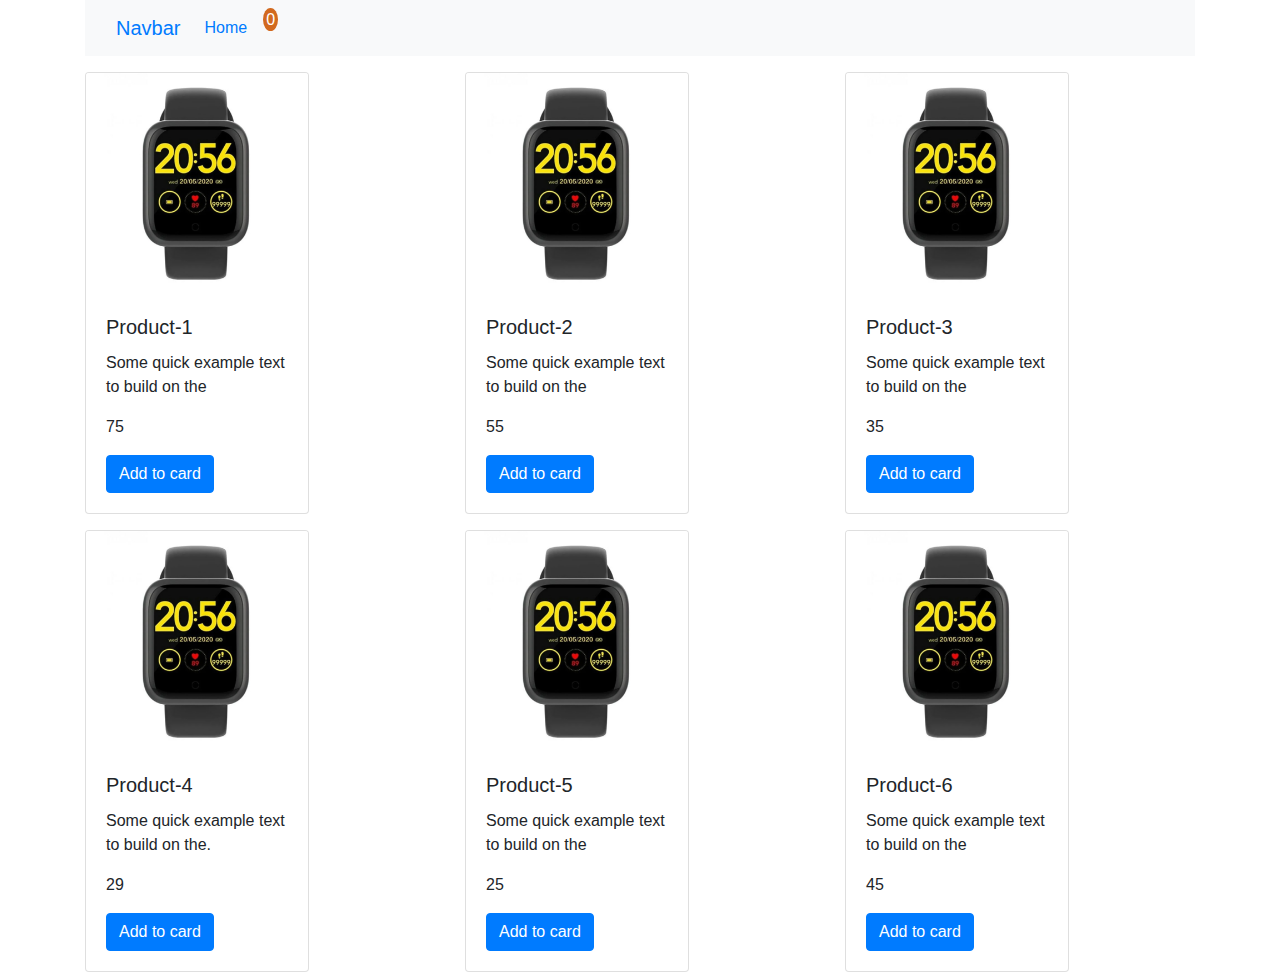
<file: assest/index.html>
<!DOCTYPE html>
<html lang="en">
<head>
    <meta charset="UTF-8">
    <meta http-equiv="X-UA-Compatible" content="IE=edge">
    <meta name="viewport" content="width=device-width, initial-scale=1.0">
    <title>Basket</title>
    <link rel="stylesheet" href="https://cdn.jsdelivr.net/npm/bootstrap@4.3.1/dist/css/bootstrap.min.css" integrity="sha384-ggOyR0iXCbMQv3Xipma34MD+dH/1fQ784/j6cY/iJTQUOhcWr7x9JvoRxT2MZw1T" crossorigin="anonymous">
    <link rel="stylesheet" href="style.css">
    <link rel="stylesheet" href="https://cdnjs.cloudflare.com/ajax/libs/font-awesome/6.1.1/css/all.min.css" integrity="sha512-KfkfwYDsLkIlwQp6LFnl8zNdLGxu9YAA1QvwINks4PhcElQSvqcyVLLD9aMhXd13uQjoXtEKNosOWaZqXgel0g==" crossorigin="anonymous" referrerpolicy="no-referrer" />
</head>
<body>
    <div class="container">
        <nav class="navbar navbar-expand-lg bg-light">
            <div class="container-fluid">
              <a class="navbar-brand" href="#">Navbar</a>
              <button class="navbar-toggler" type="button" data-bs-toggle="collapse" data-bs-target="#navbarSupportedContent" aria-controls="navbarSupportedContent" aria-expanded="false" aria-label="Toggle navigation">
                <span class="navbar-toggler-icon"></span>
              </button>
              <div class="collapse navbar-collapse" id="navbarSupportedContent">
                <ul class="navbar-nav me-auto mb-2 mb-lg-0">
                  <li class="nav-item">
                    <a class="nav-link active" aria-current="page" href="#">Home</a>
                  </li>
                  <li class="nav-item">
                    <a class="nav-link" href="bacola.html">
                        <i class="fa-solid fa-basket-shopping"></i>
                        <sup id="productCount">0</sup>
                    </a>
                  </li>
                 
                  
                </ul>
                
              </div>
            </div>
          </nav>
    </div>
    <div class="container">
        <div class="row mt-3">
            <div class="col-4">
                <div class="card" style="width: 14rem;">
                <img src="../img/product-1.jpg" class="card-img-top" alt="...">
                <div data-id="1" class="card-body">
                  <h5 class="card-title">Product-1</h5>
                  <p class="card-text">Some quick example text to build on the </p>
                  <p>75</p>
                  <a href="#" class="btn btn-primary addBtn">Add to card</a>
                </div>
              </div>
            </div>
            <div class="col-4">
                <div class="card" style="width: 14rem;">
                    <img src="../img/product-1.jpg" class="card-img-top" alt="...">
                <div data-id="2" class="card-body">
                  <h5 class="card-title">Product-2</h5>
                  <p class="card-text">Some quick example text to build on the</p>
                  <p>55</p>
                  <a href="#" class="btn btn-primary addBtn">Add to card</a>
                </div>
              </div>
            </div>
            <div class="col-4">
                <div class="card" style="width: 14rem;">
                <img src="../img/product-1.jpg" class="card-img-top" alt="...">
                <div data-id="3" class="card-body">
                  <h5 class="card-title">Product-3</h5>
                  <p class="card-text">Some quick example text to build on the</p>
                  <p>35</p>
                  <a href="#" class="btn btn-primary addBtn">Add to card</a>
                </div>
              </div>
            </div>

            
        </div>
        <div class="row mt-3">
            <div class="col-4">
                <div class="card" style="width: 14rem;">
                <img src="../img/product-1.jpg" class="card-img-top" alt="...">
                <div data-id="4" class="card-body">
                  <h5 class="card-title">Product-4</h5>
                  <p class="card-text">Some quick example text to build on the.</p>
                  <p>29</p>
                  <a href="#" class="btn btn-primary addBtn">Add to card</a>
                </div>
              </div>
            </div>
            <div class="col-4">
                <div class="card" style="width: 14rem;">
                <img src="../img/product-1.jpg" class="card-img-top" alt="...">
                <div data-id="5" class="card-body">
                  <h5 class="card-title">Product-5</h5>
                  <p class="card-text">Some quick example text to build on the</p>
                  <p>25</p>
                  <a href="#" class="btn btn-primary addBtn">Add to card</a>
                </div>
              </div>
            </div>
            <div class="col-4">
                <div class="card" style="width: 14rem;">
               <img src="../img/product-1.jpg" class="card-img-top" alt="...">
                <div data-id="6" class="card-body">
                  <h5 class="card-title">Product-6</h5>
                  <p class="card-text">Some quick example text to build on the</p>
                  <p>45</p>
                  <a href="#" class="btn btn-primary addBtn">Add to card</a>
                </div>
              </div>
            </div>
        </div>
    </div>
</body>
<script src="script.js"></script>
</html>
</file>
<file: assest/style.css>
#productCount{
    padding: 3px;
    font-size: 16px;
    background-color: chocolate;
    color: white;
    border-radius: 50%;
    width: 50px;
}
.image{
    width: 100px;
    height: 100px;
}
.icon{
    cursor: pointer;
}
</file>
